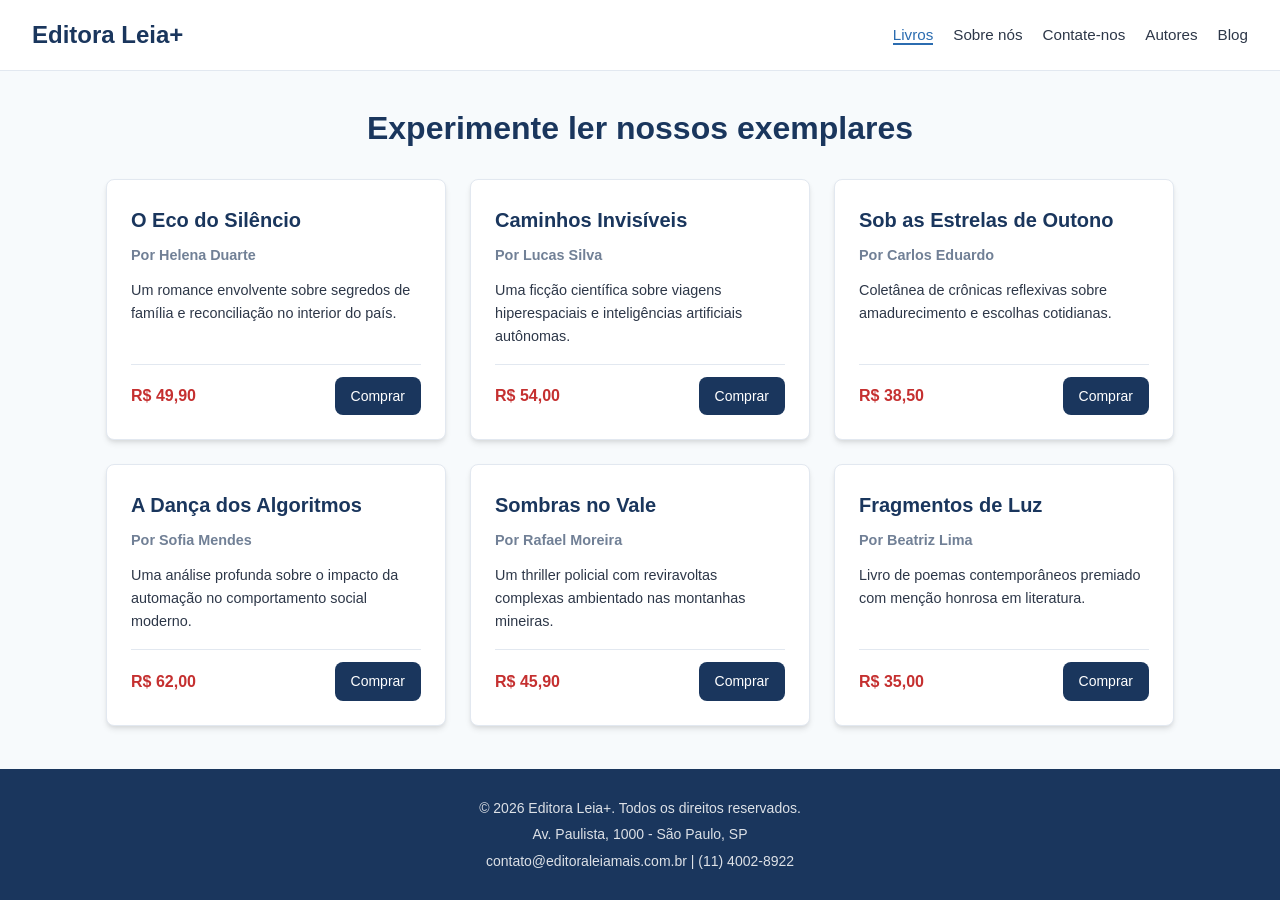
<file: index.html>
<!DOCTYPE html>
<html lang="pt-BR">
<head>
    <meta charset="UTF-8">
    <meta name="viewport" content="width=device-width, initial-scale=1.0">
    <title>Leia+ | Catálogo de Livros</title>
    <link rel="stylesheet" href="./css/style.css">
</head>
<body>
    <header>
        <h1>Editora Leia+</h1>
        <nav>
            <ol>
                <li><a href="./index.html" class="active">Livros</a></li>
                <li><a href="./sobre-nos.html">Sobre nós</a></li>
                <li><a href="./contato.html">Contate-nos</a></li>
                <li><a href="./autores.html">Autores</a></li>
                <li><a href="./blog.html">Blog</a></li>
            </ol>
        </nav>
    </header>

    <main class="container">
        <h1 class="page-title">Experimente ler nossos exemplares</h1>
        <div class="grid-cards">
            <article class="card">
                <h2>O Eco do Silêncio</h2>
                <p class="author">Por Helena Duarte</p>
                <p>Um romance envolvente sobre segredos de família e reconciliação no interior do país.</p>
                <div class="card-footer">
                    <span class="price">R$ 49,90</span>
                    <a href="#" class="btn">Comprar</a>
                </div>
            </article>

            <article class="card">
                <h2>Caminhos Invisíveis</h2>
                <p class="author">Por Lucas Silva</p>
                <p>Uma ficção científica sobre viagens hiperespaciais e inteligências artificiais autônomas.</p>
                <div class="card-footer">
                    <span class="price">R$ 54,00</span>
                    <a href="#" class="btn">Comprar</a>
                </div>
            </article>

            <article class="card">
                <h2>Sob as Estrelas de Outono</h2>
                <p class="author">Por Carlos Eduardo</p>
                <p>Coletânea de crônicas reflexivas sobre amadurecimento e escolhas cotidianas.</p>
                <div class="card-footer">
                    <span class="price">R$ 38,50</span>
                    <a href="#" class="btn">Comprar</a>
                </div>
            </article>

            <article class="card">
                <h2>A Dança dos Algoritmos</h2>
                <p class="author">Por Sofia Mendes</p>
                <p>Uma análise profunda sobre o impacto da automação no comportamento social moderno.</p>
                <div class="card-footer">
                    <span class="price">R$ 62,00</span>
                    <a href="#" class="btn">Comprar</a>
                </div>
            </article>

            <article class="card">
                <h2>Sombras no Vale</h2>
                <p class="author">Por Rafael Moreira</p>
                <p>Um thriller policial com reviravoltas complexas ambientado nas montanhas mineiras.</p>
                <div class="card-footer">
                    <span class="price">R$ 45,90</span>
                    <a href="#" class="btn">Comprar</a>
                </div>
            </article>

            <article class="card">
                <h2>Fragmentos de Luz</h2>
                <p class="author">Por Beatriz Lima</p>
                <p>Livro de poemas contemporâneos premiado com menção honrosa em literatura.</p>
                <div class="card-footer">
                    <span class="price">R$ 35,00</span>
                    <a href="#" class="btn">Comprar</a>
                </div>
            </article>
        </div>
    </main>

    <footer>
        <p>&copy; 2026 Editora Leia+. Todos os direitos reservados.</p>
        <p>Av. Paulista, 1000 - São Paulo, SP</p>
        <p>contato@editoraleiamais.com.br | (11) 4002-8922</p>
    </footer>
</body>
</html>
</file>
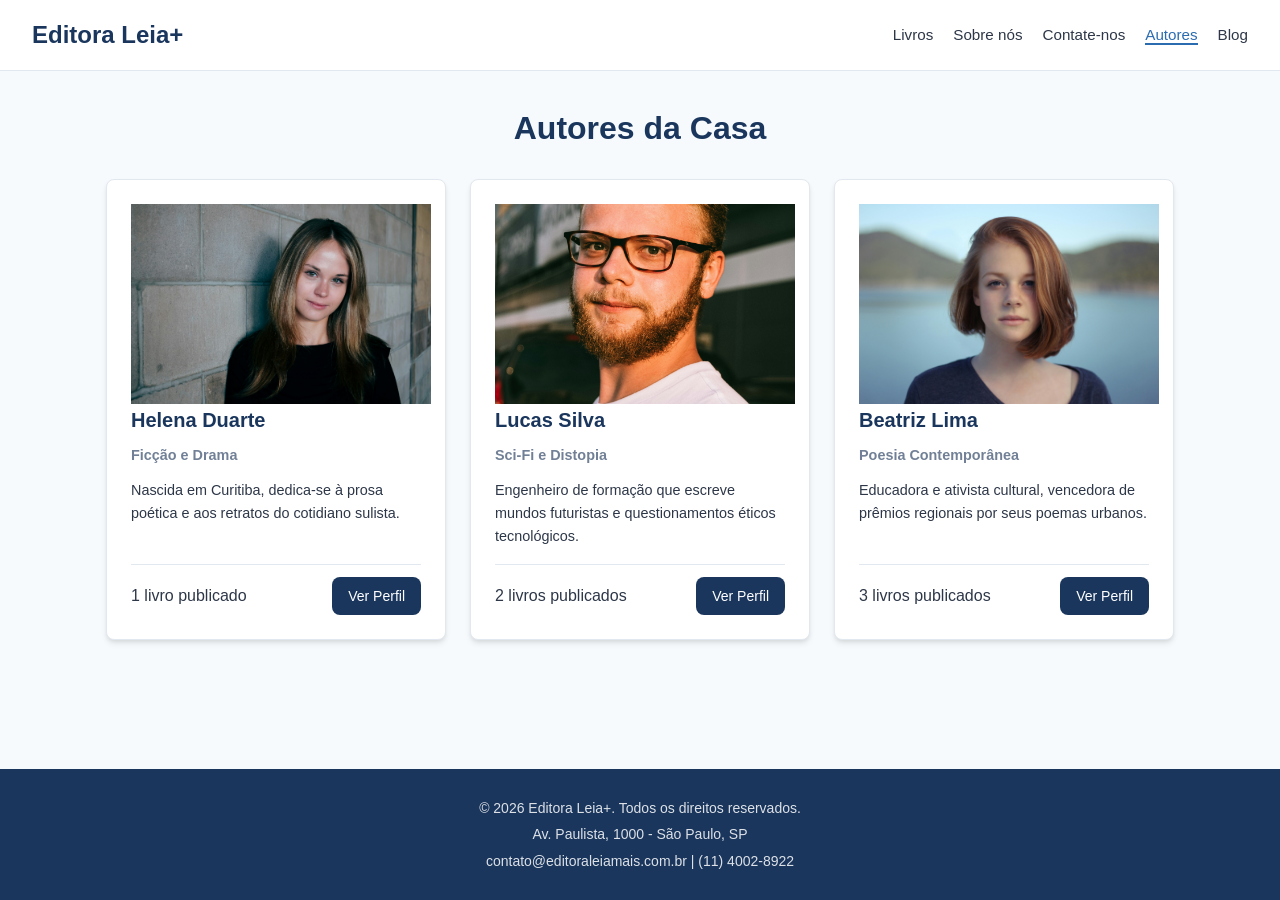
<file: autores.html>
<!DOCTYPE html>
<html lang="pt-BR">
<head>
    <meta charset="UTF-8">
    <meta name="viewport" content="width=device-width, initial-scale=1.0">
    <title>Leia+ | Nossos Autores</title>
    <link rel="stylesheet" href="./css/style.css">
</head>
<body>
    <header>
        <h1>Editora Leia+</h1>
        <nav>
            <ol>
                <li><a href="./index.html">Livros</a></li>
                <li><a href="./sobre-nos.html">Sobre nós</a></li>
                <li><a href="./contato.html">Contate-nos</a></li>
                <li><a href="./autores.html" class="active">Autores</a></li>
                <li><a href="./blog.html">Blog</a></li>
            </ol>
        </nav>
    </header>

    <main class="container">
        <h1 class="page-title">Autores da Casa</h1>
        <div class="grid-cards">
            <article class="card">
                <img src="./img/helena-duarte-example.jpg" alt="">
                <h2>Helena Duarte</h2>
                <p class="author">Ficção e Drama</p>
                <p>Nascida em Curitiba, dedica-se à prosa poética e aos retratos do cotidiano sulista.</p>
                <div class="card-footer">
                    <span>1 livro publicado</span>
                    <a href="#" class="btn">Ver Perfil</a>
                </div>
            </article>

            <article class="card">
                <img src="./img/lucas-silva-example.jpg" alt="">
                <h2>Lucas Silva</h2>
                <p class="author">Sci-Fi e Distopia</p>
                <p>Engenheiro de formação que escreve mundos futuristas e questionamentos éticos tecnológicos.</p>
                <div class="card-footer">
                    <span>2 livros publicados</span>
                    <a href="#" class="btn">Ver Perfil</a>
                </div>
            </article>

            <article class="card">
                <img src="./img/beatriz-lima-example.jpg" alt="">
                <h2>Beatriz Lima</h2>
                <p class="author">Poesia Contemporânea</p>
                <p>Educadora e ativista cultural, vencedora de prêmios regionais por seus poemas urbanos.</p>
                <div class="card-footer">
                    <span>3 livros publicados</span>
                    <a href="#" class="btn">Ver Perfil</a>
                </div>
            </article>
        </div>
    </main>

    <footer>
        <p>&copy; 2026 Editora Leia+. Todos os direitos reservados.</p>
        <p>Av. Paulista, 1000 - São Paulo, SP</p>
        <p>contato@editoraleiamais.com.br | (11) 4002-8922</p>
    </footer>
</body>
</html>
</file>
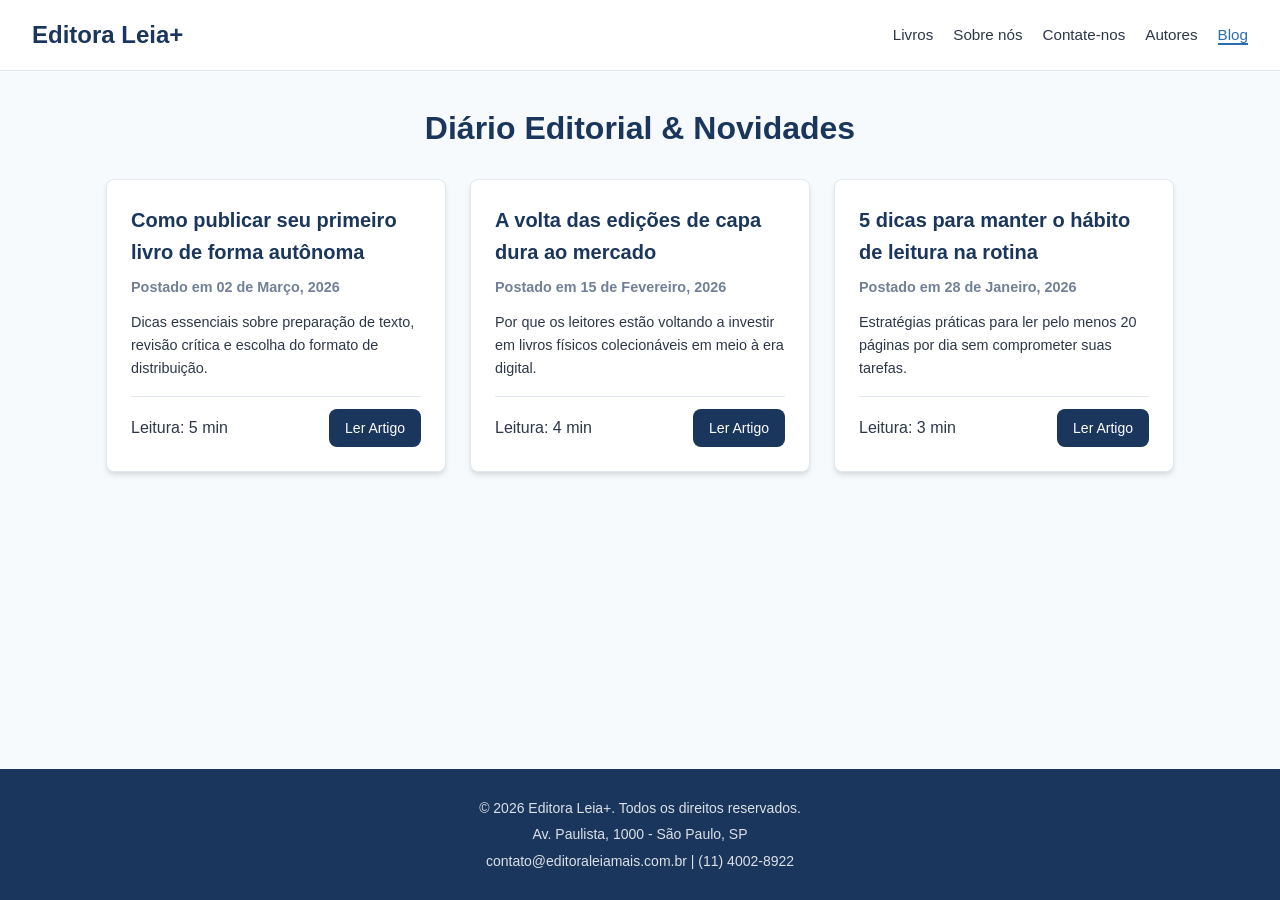
<file: blog.html>
<!DOCTYPE html>
<html lang="pt-BR">
<head>
    <meta charset="UTF-8">
    <meta name="viewport" content="width=device-width, initial-scale=1.0">
    <title>Leia+ | Blog Literário</title>
    <link rel="stylesheet" href="./css/style.css">
</head>
<body>
    <header>
        <h1>Editora Leia+</h1>
        <nav>
            <ol>
                <li><a href="./index.html">Livros</a></li>
                <li><a href="./sobre-nos.html">Sobre nós</a></li>
                <li><a href="./contato.html">Contate-nos</a></li>
                <li><a href="./autores.html">Autores</a></li>
                <li><a href="./blog.html" class="active">Blog</a></li>
            </ol>
        </nav>
    </header>

    <main class="container">
        <h1 class="page-title">Diário Editorial & Novidades</h1>
        <div class="grid-cards">
            <article class="card">
                <h2>Como publicar seu primeiro livro de forma autônoma</h2>
                <p class="author">Postado em 02 de Março, 2026</p>
                <p>Dicas essenciais sobre preparação de texto, revisão crítica e escolha do formato de distribuição.</p>
                <div class="card-footer">
                    <span>Leitura: 5 min</span>
                    <a href="#" class="btn">Ler Artigo</a>
                </div>
            </article>

            <article class="card">
                <h2>A volta das edições de capa dura ao mercado</h2>
                <p class="author">Postado em 15 de Fevereiro, 2026</p>
                <p>Por que os leitores estão voltando a investir em livros físicos colecionáveis em meio à era digital.</p>
                <div class="card-footer">
                    <span>Leitura: 4 min</span>
                    <a href="#" class="btn">Ler Artigo</a>
                </div>
            </article>

            <article class="card">
                <h2>5 dicas para manter o hábito de leitura na rotina</h2>
                <p class="author">Postado em 28 de Janeiro, 2026</p>
                <p>Estratégias práticas para ler pelo menos 20 páginas por dia sem comprometer suas tarefas.</p>
                <div class="card-footer">
                    <span>Leitura: 3 min</span>
                    <a href="#" class="btn">Ler Artigo</a>
                </div>
            </article>
        </div>
    </main>

    <footer>
        <p>&copy; 2026 Editora Leia+. Todos os direitos reservados.</p>
        <p>Av. Paulista, 1000 - São Paulo, SP</p>
        <p>contato@editoraleiamais.com.br | (11) 4002-8922</p>
    </footer>
</body>
</html>
</file>
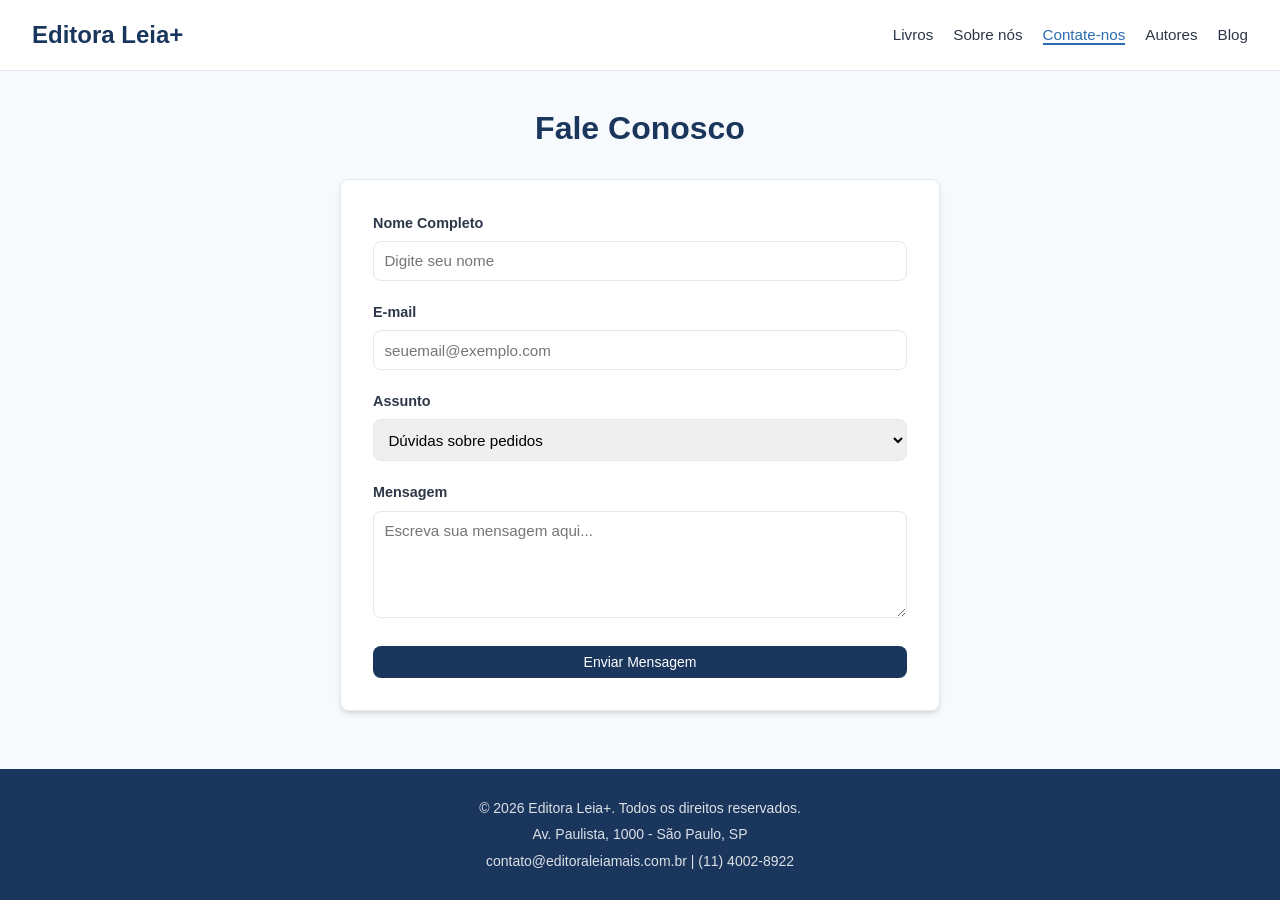
<file: contato.html>
<!DOCTYPE html>
<html lang="pt-BR">
<head>
    <meta charset="UTF-8">
    <meta name="viewport" content="width=device-width, initial-scale=1.0">
    <title>Leia+ | Contate-nos</title>
    <link rel="stylesheet" href="./css/style.css">
</head>
<body>
    <header>
        <h1>Editora Leia+</h1>
        <nav>
            <ol>
                <li><a href="./index.html">Livros</a></li>
                <li><a href="./sobre-nos.html">Sobre nós</a></li>
                <li><a href="./contato.html" class="active">Contate-nos</a></li>
                <li><a href="./autores.html">Autores</a></li>
                <li><a href="./blog.html">Blog</a></li>
            </ol>
        </nav>
    </header>

    <main class="container">
        <h1 class="page-title">Fale Conosco</h1>
        <div class="form-container">
            <form action="#" method="post">
                <div class="form-group">
                    <label for="nome">Nome Completo</label>
                    <input type="text" id="nome" name="nome" placeholder="Digite seu nome" required>
                </div>
                <div class="form-group">
                    <label for="email">E-mail</label>
                    <input type="email" id="email" name="email" placeholder="seuemail@exemplo.com" required>
                </div>
                <div class="form-group">
                    <label for="assunto">Assunto</label>
                    <select id="assunto" name="assunto">
                        <option value="duvidas">Dúvidas sobre pedidos</option>
                        <option value="originais">Envio de originais (Autores)</option>
                        <option value="comercial">Parcerias e Livreiros</option>
                        <option value="outro">Outro assunto</option>
                    </select>
                </div>
                <div class="form-group">
                    <label for="mensagem">Mensagem</label>
                    <textarea id="mensagem" name="mensagem" rows="5" placeholder="Escreva sua mensagem aqui..." required></textarea>
                </div>
                <button type="submit" class="btn" style="width: 100%;">Enviar Mensagem</button>
            </form>
        </div>
    </main>

    <footer>
        <p>&copy; 2026 Editora Leia+. Todos os direitos reservados.</p>
        <p>Av. Paulista, 1000 - São Paulo, SP</p>
        <p>contato@editoraleiamais.com.br | (11) 4002-8922</p>
    </footer>
</body>
</html>
</file>
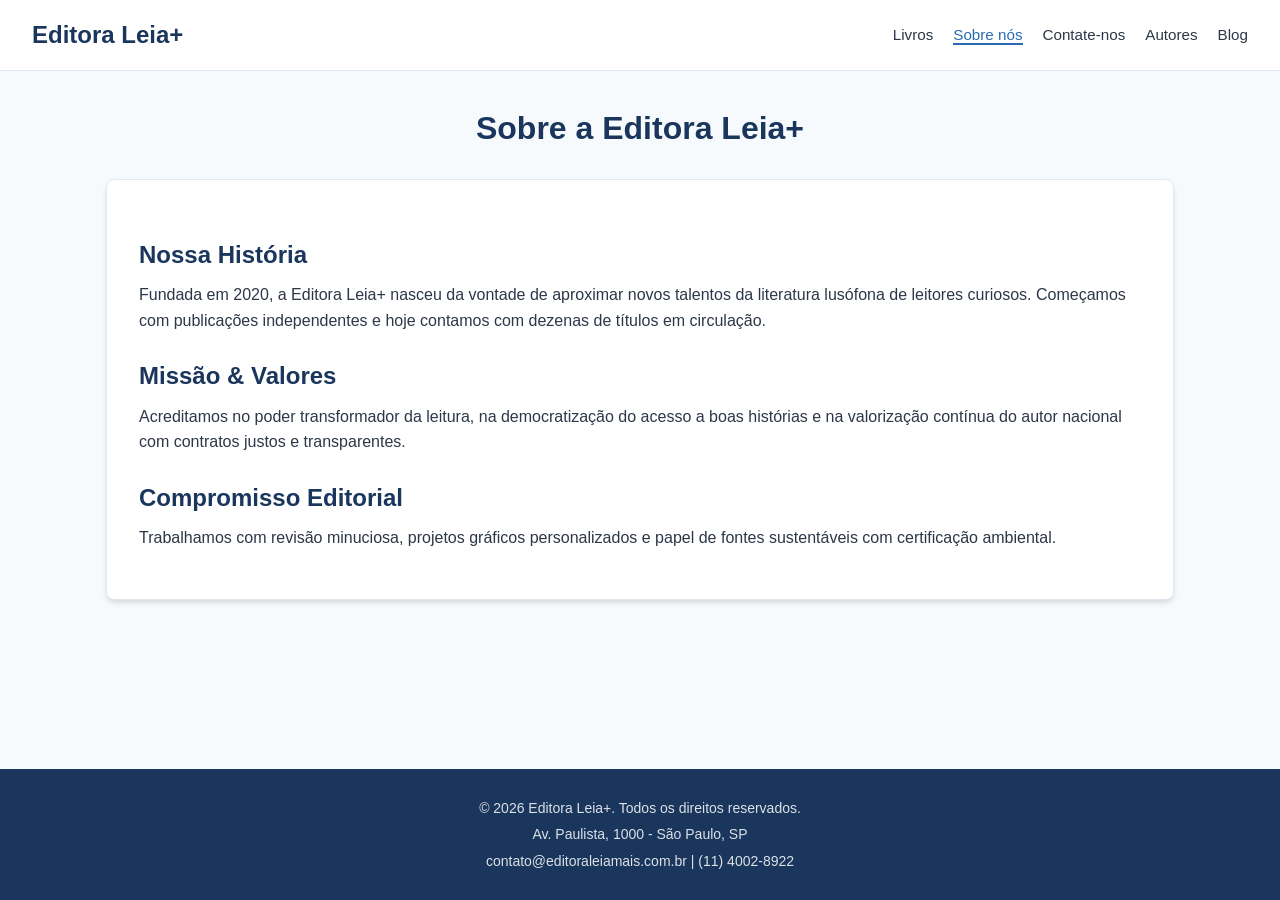
<file: sobre-nos.html>
<!DOCTYPE html>
<html lang="pt-BR">
<head>
    <meta charset="UTF-8">
    <meta name="viewport" content="width=device-width, initial-scale=1.0">
    <title>Leia+ | Sobre Nós</title>
    <link rel="stylesheet" href="./css/style.css">
</head>
<body>
    <header>
        <h1>Editora Leia+</h1>
        <nav>
            <ol>
                <li><a href="./index.html">Livros</a></li>
                <li><a href="./sobre-nos.html" class="active">Sobre nós</a></li>
                <li><a href="./contato.html">Contate-nos</a></li>
                <li><a href="./autores.html">Autores</a></li>
                <li><a href="./blog.html">Blog</a></li>
            </ol>
        </nav>
    </header>

    <main class="container">
        <h1 class="page-title">Sobre a Editora Leia+</h1>
        <article class="text-content">
            <h2>Nossa História</h2>
            <p>Fundada em 2020, a Editora Leia+ nasceu da vontade de aproximar novos talentos da literatura lusófona de leitores curiosos. Começamos com publicações independentes e hoje contamos com dezenas de títulos em circulação.</p>

            <h2>Missão & Valores</h2>
            <p>Acreditamos no poder transformador da leitura, na democratização do acesso a boas histórias e na valorização contínua do autor nacional com contratos justos e transparentes.</p>

            <h2>Compromisso Editorial</h2>
            <p>Trabalhamos com revisão minuciosa, projetos gráficos personalizados e papel de fontes sustentáveis com certificação ambiental.</p>
        </article>
    </main>

    <footer>
        <p>&copy; 2026 Editora Leia+. Todos os direitos reservados.</p>
        <p>Av. Paulista, 1000 - São Paulo, SP</p>
        <p>contato@editoraleiamais.com.br | (11) 4002-8922</p>
    </footer>
</body>
</html>
</file>
<file: css/style.css>
:root {
    --primary-color: #1a365d;
    --primary-hover: #2b6cb0;
    --accent-color: #c53030;
    --bg-color: #f7fafc;
    --card-bg: #ffffff;
    --text-primary: #2d3748;
    --text-secondary: #718096;
    --border-color: #e2e8f0;
    --font-family: -apple-system, BlinkMacSystemFont, "Segoe UI", Roboto, Helvetica, Arial, sans-serif;
    --radius: 8px;
    --shadow: 0 4px 6px -1px rgba(0, 0, 0, 0.1), 0 2px 4px -1px rgba(0, 0, 0, 0.06);
}

* {
    margin: 0;
    padding: 0;
    box-sizing: border-box;
}

body {
    font-family: var(--font-family);
    background-color: var(--bg-color);
    color: var(--text-primary);
    line-height: 1.6;
    display: flex;
    flex-direction: column;
    min-height: 100vh;
}

/* Header & Navegação */
header {
    background-color: var(--card-bg);
    border-bottom: 1px solid var(--border-color);
    padding: 1rem 2rem;
    display: flex;
    justify-content: space-between;
    align-items: center;
    flex-wrap: wrap;
    gap: 1rem;
}

header h1 {
    color: var(--primary-color);
    font-size: 1.5rem;
}

nav ol, nav ul {
    list-style: none;
    display: flex;
    gap: 1.25rem;
    flex-wrap: wrap;
}

nav a {
    text-decoration: none;
    color: var(--text-primary);
    font-weight: 500;
    font-size: 0.95rem;
    transition: color 0.2s;
}

nav a:hover, nav a.active {
    color: var(--primary-hover);
    border-bottom: 2px solid var(--primary-hover);
}

/* Área Principal */
main, section.container {
    max-width: 1100px;
    margin: 2rem auto;
    padding: 0 1rem;
    flex: 1;
    width: 100%;
}

h1.page-title {
    font-size: 2rem;
    color: var(--primary-color);
    margin-bottom: 1.5rem;
    text-align: center;
}

/* Grid Geral (Livros, Artigos, Autores) */
.grid-cards {
    display: grid;
    grid-template-columns: repeat(auto-fill, minmax(280px, 1fr));
    gap: 1.5rem;
}

/* Cards */
.card {
    background-color: var(--card-bg);
    border: 1px solid var(--border-color);
    border-radius: var(--radius);
    padding: 1.5rem;
    box-shadow: var(--shadow);
    display: flex;
    flex-direction: column;
    justify-content: space-between;
}

img {
    width: 300px;
    height: 200px;
    object-fit: cover;
}

.card h2 {
    font-size: 1.25rem;
    color: var(--primary-color);
    margin-bottom: 0.5rem;
}

.card .author {
    color: var(--text-secondary);
    font-size: 0.9rem;
    margin-bottom: 0.75rem;
    font-weight: 600;
}

.card p {
    font-size: 0.9rem;
    color: var(--text-primary);
    margin-bottom: 1rem;
}

.card .card-footer {
    display: flex;
    justify-content: space-between;
    align-items: center;
    margin-top: auto;
    border-top: 1px solid var(--border-color);
    padding-top: 0.75rem;
}

.card .price {
    font-weight: bold;
    color: var(--accent-color);
}

/* Botões */
.btn {
    display: inline-block;
    background-color: var(--primary-color);
    color: #ffffff;
    padding: 0.5rem 1rem;
    border-radius: var(--radius);
    text-decoration: none;
    font-size: 0.875rem;
    border: none;
    cursor: pointer;
    text-align: center;
    transition: background-color 0.2s;
}

.btn:hover {
    background-color: var(--primary-hover);
}

/* Formulário de Contato */
.form-container {
    background: var(--card-bg);
    padding: 2rem;
    border-radius: var(--radius);
    border: 1px solid var(--border-color);
    box-shadow: var(--shadow);
    max-width: 600px;
    margin: 0 auto;
}

.form-group {
    margin-bottom: 1.25rem;
}

.form-group label {
    display: block;
    margin-bottom: 0.4rem;
    font-weight: 600;
    font-size: 0.9rem;
}

.form-group input,
.form-group textarea,
.form-group select {
    width: 100%;
    padding: 0.65rem;
    border: 1px solid var(--border-color);
    border-radius: var(--radius);
    font-family: inherit;
    font-size: 0.95rem;
}

.form-group input:focus,
.form-group textarea:focus,
.form-group select:focus {
    outline: 2px solid var(--primary-color);
}

/* Estilo Conteúdo Texto (Sobre Nós) */
.text-content {
    background: var(--card-bg);
    padding: 2rem;
    border-radius: var(--radius);
    border: 1px solid var(--border-color);
    box-shadow: var(--shadow);
}

.text-content h2 {
    color: var(--primary-color);
    margin-top: 1.5rem;
    margin-bottom: 0.5rem;
}

.text-content p {
    margin-bottom: 1rem;
}

/* Footer */
footer {
    background-color: var(--primary-color);
    color: #ffffff;
    padding: 1.5rem;
    text-align: center;
    margin-top: auto;
    font-size: 0.875rem;
}

footer p {
    margin: 0.25rem 0;
    opacity: 0.85;
}
</file>
